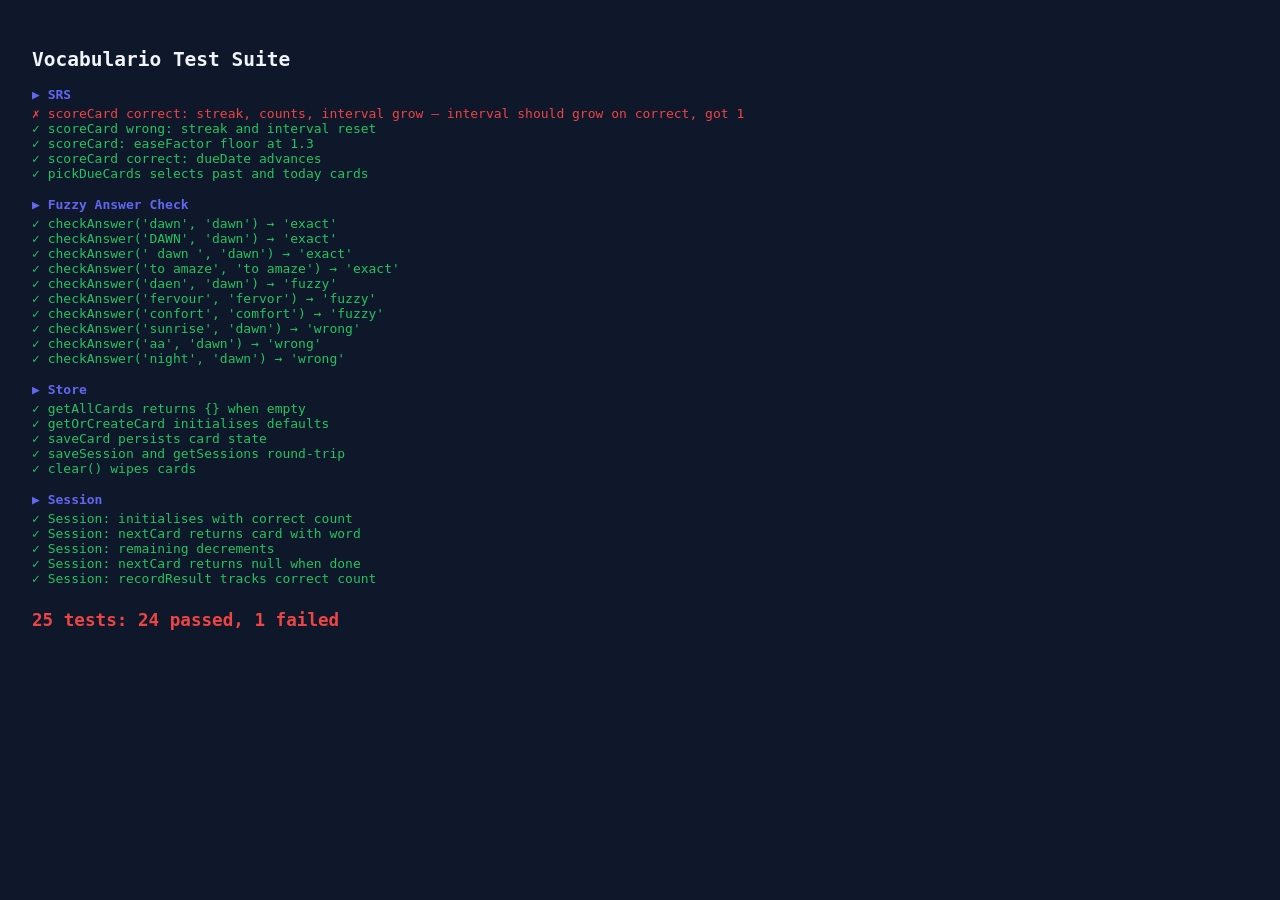
<file: tests/test.html>
<!DOCTYPE html>
<html lang="en">
<head>
  <meta charset="UTF-8" />
  <title>Vocabulario Tests</title>
  <style>
    body { font-family: monospace; background: #0f172a; color: #f1f5f9; padding: 24px; }
    .pass { color: #22c55e; }
    .fail { color: #ef4444; }
    .suite { margin: 16px 0 4px; font-weight: bold; color: #6366f1; }
    #summary { margin-top: 24px; font-size: 1.1rem; font-weight: bold; }
  </style>
</head>
<body>
  <h2>Vocabulario Test Suite</h2>
  <div id="results"></div>
  <div id="summary"></div>
  <script type="module">
    import { runSrsTests }     from './srs.test.js';
    import { runFuzzyTests }   from './fuzzy.test.js';
    import { runStoreTests }   from './store.test.js';
    import { runSessionTests } from './session.test.js';

    const results = document.getElementById('results');
    const summary = document.getElementById('summary');
    let passed = 0, failed = 0;

    function suite(name) {
      const el = document.createElement('div');
      el.className = 'suite';
      el.textContent = `▶ ${name}`;
      results.appendChild(el);
    }

    function report(name, ok, err) {
      const el = document.createElement('div');
      el.className = ok ? 'pass' : 'fail';
      el.textContent = `  ${ok ? '✓' : '✗'} ${name}${ok ? '' : ' — ' + err}`;
      results.appendChild(el);
      ok ? passed++ : failed++;
    }

    function assert(condition, msg) {
      if (!condition) throw new Error(msg || 'assertion failed');
    }

    const ctx = { suite, report, assert };

    await runSrsTests(ctx);
    await runFuzzyTests(ctx);
    await runStoreTests(ctx);
    await runSessionTests(ctx);

    summary.textContent = `${passed + failed} tests: ${passed} passed, ${failed} failed`;
    summary.style.color = failed === 0 ? '#22c55e' : '#ef4444';
  </script>
</body>
</html>
</file>
